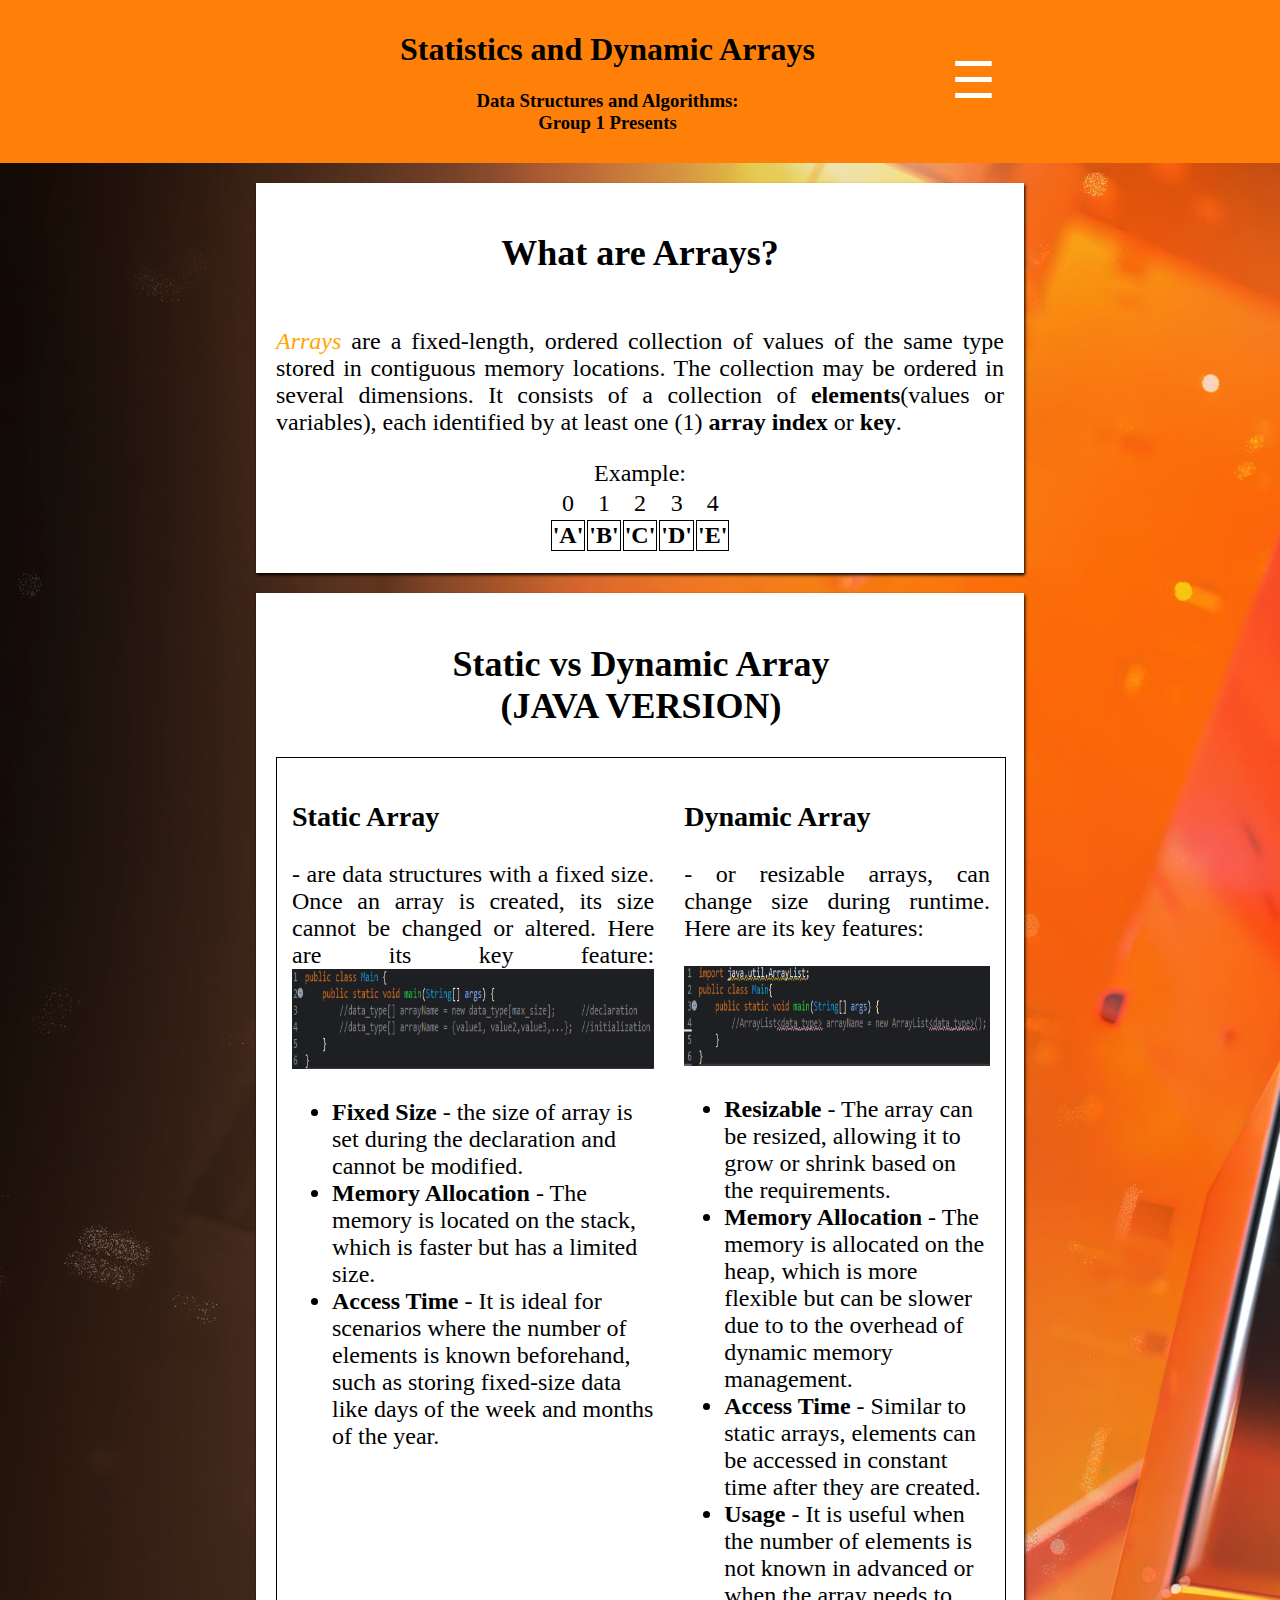
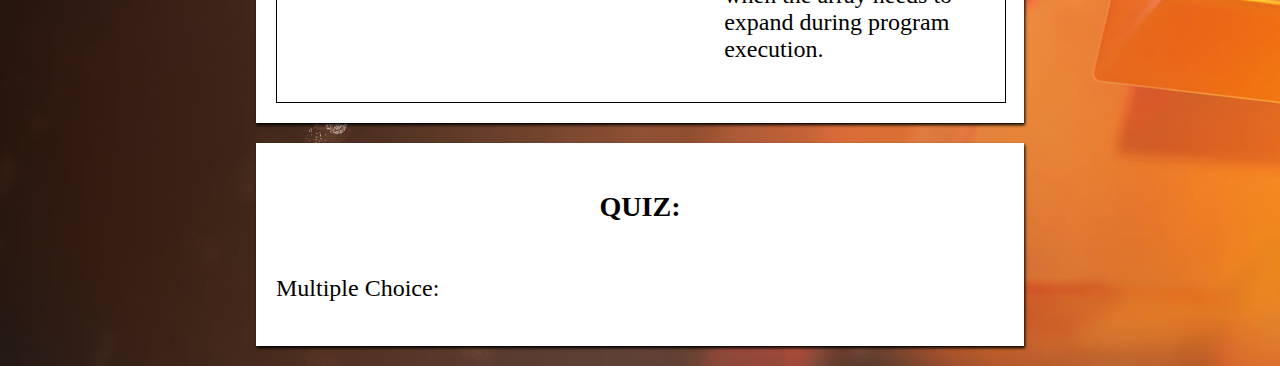
<file: index.html>
<!DOCTYPE html>
<html lang="en">
<head>
    <meta charset="UTF-8">
    <meta name="viewport" content="width=device-width, initial-scale=1.0">
    <title>Statistics and Dynamic Arrays by Group 1</title>
    <link rel="stylesheet" href="./style.css">
    <script src="./script.js" defer></script>
</head>
<body>
    <div class="black"></div>
    <div class="members">
        <h3><u>GROUP 1 MEMBERS</u></h3>
        <p>PRESENTER</p>
        <a href="https://www.facebook.com/xyphercharles#">Lindio, Xypher Charles</a>
        <br>
        <a href="https://web.facebook.com/sijaaann#">Bandelaria, Cian Rubit Villamor</a>
        <br>
        <a href="https://www.facebook.com/vl.ad.196756#">Bes, Bryan Barnedo</a>
        
        <p>CODERS</p>
        <a href="https://www.facebook.com/joven.claudio.24">Claudio, Joven Kallos</a>
        <br>
        <a href="https://www.facebook.com/godwin.alim.1#">Hombre, Ralph Godwin Alim</a>  
        <br>
        <a href="https://www.facebook.com/melville.aquino.2024#">Aquino, Melville Echalas</a>
        
        <p>QUIZ MAKER</p>
        <a href="https://www.facebook.com/johnjasperetac.21#">Etac, John Jasper Bello</a>
        <br>
        <a href="https://www.facebook.com/081.g1#">Camato, Hearty Marie Uy</a>
        <br>
        <a href="https://www.facebook.com/shawnandrei.ajero.1#">Ajero, Shawn Andrei Dela Fuente</a>
        
        <p>QUIZ CHECKER</p>
        <a href="https://www.facebook.com/francisfiel.21#">Luceña, Francis Fiel Guamos</a>
        <br>
        <a href="https://www.facebook.com/nathan.raquel.2025">Raquel, Elijah Nathan Calag</a>
        <br>
        <a href="https://web.facebook.com/GetLostBiatchhh888#">Tangkison, Faith Madraso</a>
    </div>
    <header>
        <div class="title">
            <h1>Statistics and Dynamic Arrays</h1>
            <h3>Data Structures and Algorithms:<br>Group 1 Presents</h3>
        </div>
        <button class="btn">☰</button>
    </header>
    <section>
        <h2>What are Arrays?</h2>
        <p><span style="color: orange"><i>Arrays</i></span> are a fixed-length, ordered collection of values of the same type stored in contiguous memory locations. The collection may be ordered in several dimensions. It consists of a collection of <b>elements</b>(values or variables), each identified by at least one (1) <b>array index</b> or <b>key</b>.</b></p>
        <table>
            <tr style="text-align: center;">
                <td>0</td>
                <td>1</td>
                <td>2</td>
                <td>3</td>
                <td>4</td>
            </tr>
            <tr>
                Example:
                <th>'A'</th>
                <th>'B'</th>
                <th>'C'</th>
                <th>'D'</th>
                <th>'E'</th>  
            </tr>
        </table>
    </section>
    <section>
        <h2>Static vs Dynamic Array<br>(JAVA VERSION)</h2>
        <div class="compare">
            <div class="sArray">
                <h3>Static Array</h3>
                <p>- are data structures with a fixed size. Once an array is created, its size cannot be changed or altered. Here are its key feature:
                <img width="100%" height="100px" src="images/sArray.png">
                <ul>
                    <li><b>Fixed Size</b> - the size of array is set during the declaration and cannot be modified.</li>
                    <li><b>Memory Allocation</b> - The memory is located on the stack, which is faster but has a limited size.</li>
                    <li><b>Access Time</b> - It is ideal for scenarios where the number of elements is known beforehand, such as storing fixed-size data like days of the week and months of the year.</li>
                </ul>
            </div>
            <div class="dArray">
                <h3>Dynamic Array</h3>
                <p>- or resizable arrays, can change size during runtime. Here are its key features: </p>
                <img width="100%" height="100px" src="images/dArray.png">
                <ul>
                    <li><b>Resizable</b> - The array can be resized, allowing it to grow or shrink based on the requirements.</li>
                    <li><b>Memory Allocation</b> - The memory is allocated on the heap, which is more flexible but can be slower due to to the overhead of dynamic memory management.</li>
                    <li><b>Access Time</b> - Similar to static arrays, elements can be accessed in constant time after they are created.</li>
                    <li><b>Usage</b> - It is useful when the number of elements is not known in advanced or when the array needs to expand during program execution.</li>
                </ul>
            </div>
        </div>
    </section>
    <section>
        <h3>QUIZ:</h3>
        <p>Multiple Choice:</p>
        
    </section>


</body>
</html>
</file>
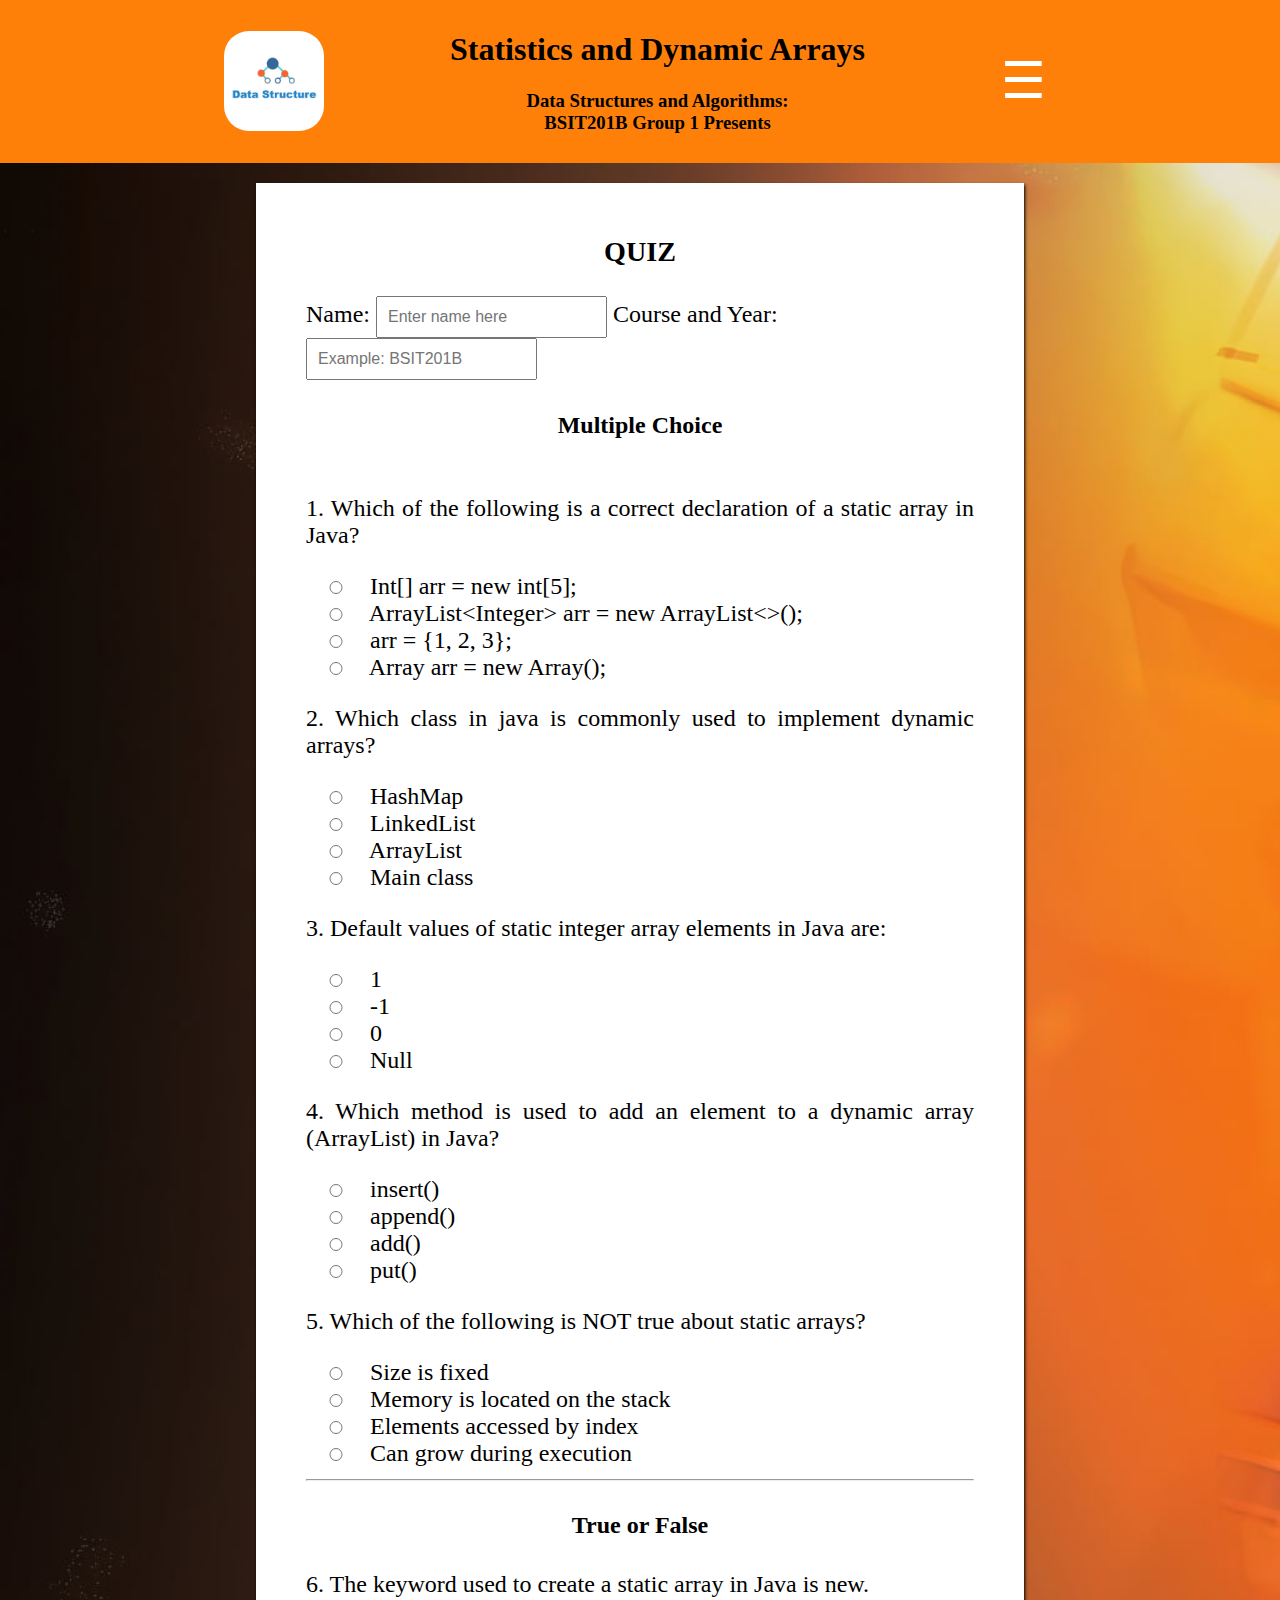
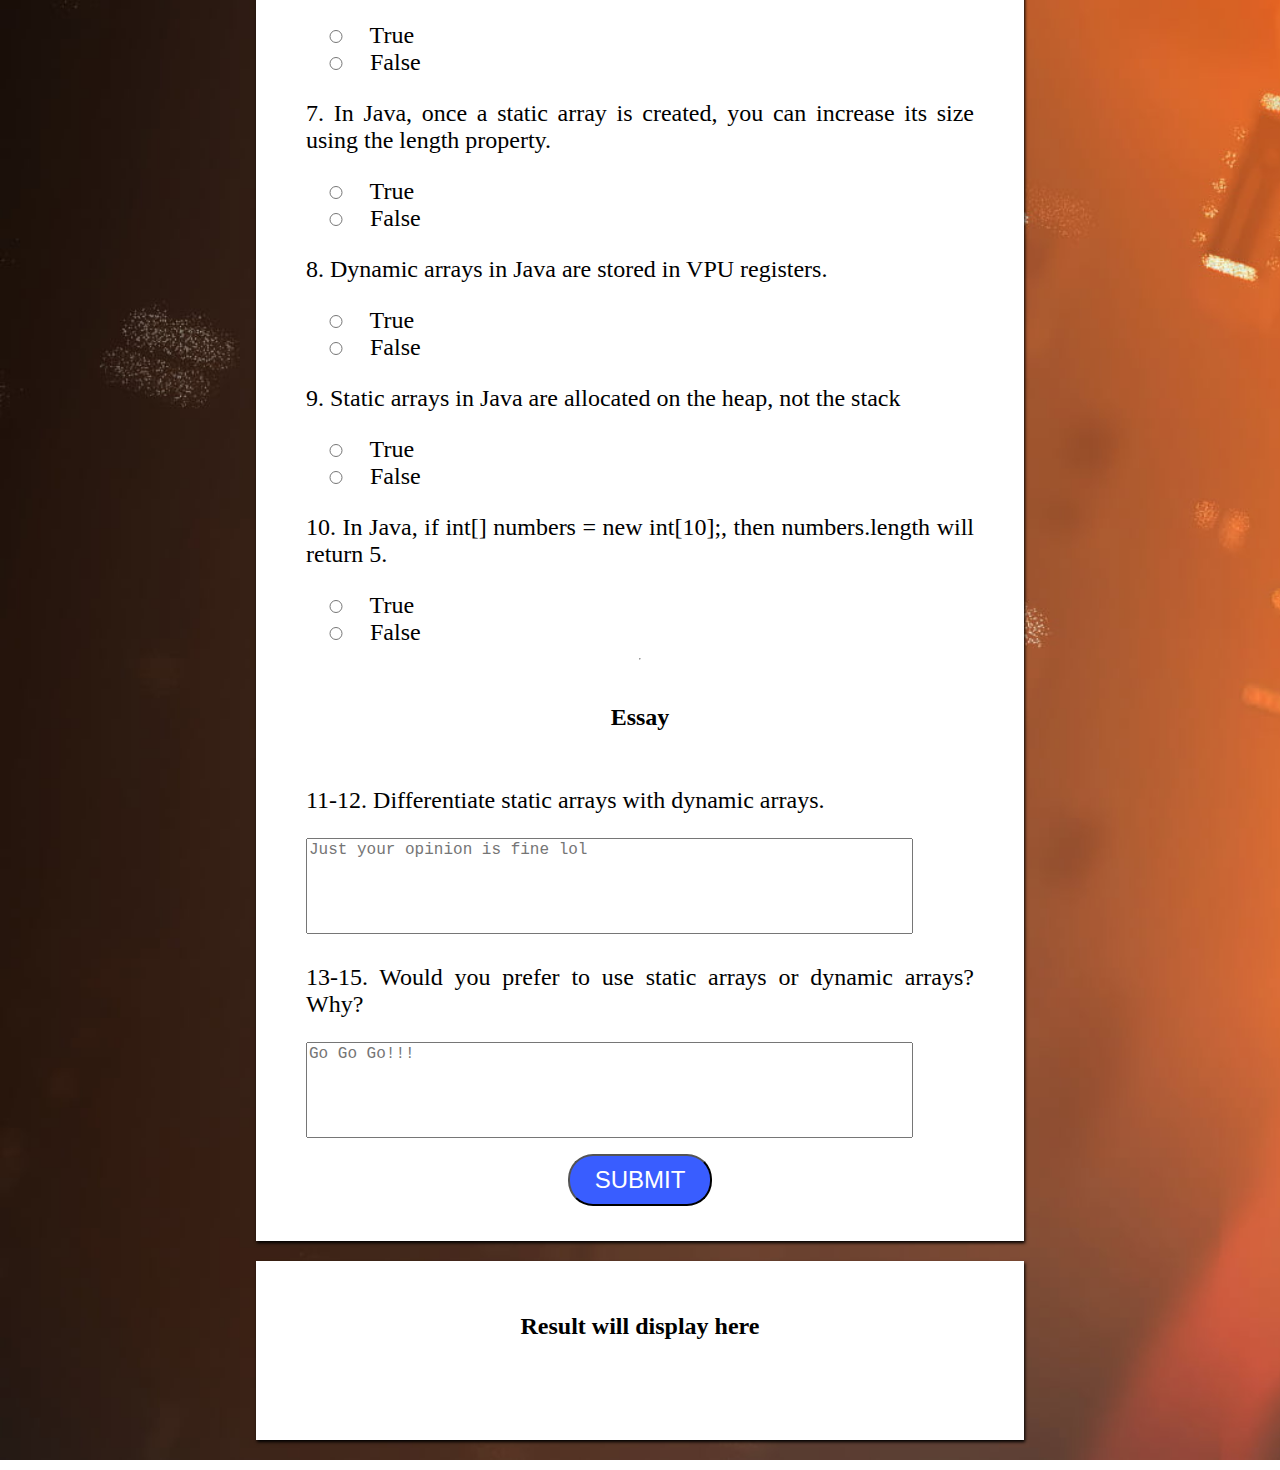
<file: quiz.html>
<!DOCTYPE html>
<html lang="en">
<head>
    <meta charset="UTF-8">
    <meta name="viewport" content="width=device-width, initial-scale=1.0">
    <title>Statistics and Dynamic Arrays by Group 1</title>
    <link rel="stylesheet" href="./style.css">
    <script src="./script.js" defer></script>
    <link rel="icon" href="images/logo.webp">
</head>
<body>
    <div class="black"></div>
    <div class="members">
        <h3><u>BSIT201B GROUP 1 MEMBERS</u></h3>
        <p>PRESENTER</p>
        <a href="https://www.facebook.com/xyphercharles#">Lindio, Xypher Charles</a>
        <br>
        <a href="https://web.facebook.com/sijaaann#">Bandelaria, Cian Rubit Villamor</a>
        <br>
        <a href="https://www.facebook.com/vl.ad.196756#">Bes, Bryan Barnedo</a>
        
        <p>CODERS</p>
        <a href="https://www.facebook.com/joven.claudio.24">Claudio, Joven Kallos</a>
        <br>
        <a href="https://www.facebook.com/godwin.alim.1#">Hombre, Ralph Godwin Alim</a>  
        <br>
        <a href="https://www.facebook.com/melville.aquino.2024#">Aquino, Melville Echalas</a>
        
        <p>QUIZ MAKER</p>
        <a href="https://www.facebook.com/johnjasperetac.21#">Etac, John Jasper Bello</a>
        <br>
        <a href="https://www.facebook.com/081.g1#">Camato, Hearty Marie Uy</a>
        <br>
        <a href="https://www.facebook.com/shawnandrei.ajero.1#">Ajero, Shawn Andrei Dela Fuente</a>
        
        <p>QUIZ CHECKER</p>
        <a href="https://www.facebook.com/francisfiel.21#">Luceña, Francis Fiel Guamos</a>
        <br>
        <a href="https://www.facebook.com/nathan.raquel.2025">Raquel, Elijah Nathan Calag</a>
        <br>
        <a href="https://web.facebook.com/GetLostBiatchhh888#">Tangkison, Faith Madraso</a>
    </div>
    <header>
        <img style="width: 100px; border-radius: 25px;" src="images/logo.webp">
        <div class="title">
            <h1>Statistics and Dynamic Arrays</h1>
            <h3>Data Structures and Algorithms:<br>BSIT201B Group 1 Presents</h3>
        </div>
        <button class="btn">☰</button>
    </header>
    <section style="padding: 25px 50px;">
        <h3>QUIZ</h3>
        <div class="intro">
            <label>Name: <input class="name" placeholder="Enter name here"></label>
            <label>Course and Year: <input class="course" placeholder="Example: BSIT201B"></label>
        </div>
        <h4>Multiple Choice</h4>
        <form>
        <p>1. Which of the following is a correct declaration of a static array in Java?</p>
            <label>
                <input type="radio" name="choice1" value="correct"> Int[] arr = new int[5];
                <br><input type="radio" name="choice1" value="incorrect"> ArrayList&lt;Integer> arr = new ArrayList<>();
                <br><input type="radio" name="choice1" value="incorrect"> arr = {1, 2, 3};
                <br><input type="radio" name="choice1" value="incorrect"> Array arr = new Array();
            </label>

        <p>2. Which class in java is commonly used to implement dynamic arrays?</p>

            <label>
                <input type="radio" name="choice2" value="incorrect"> HashMap
                <br><input type="radio" name="choice2" value="incorrect"> LinkedList
                <br><input type="radio" name="choice2" value="correct"> ArrayList
                <br><input type="radio" name="choice2" value="incorrect"> Main class
            </label>
  
        <p>3. Default values of static integer array elements in Java are:</p>

            <label>
                <input type="radio" name="choice3" value="incorrect"> 1
                <br><input type="radio" name="choice3" value="incorrect"> -1
                <br><input type="radio" name="choice3" value="correct"> 0
                <br><input type="radio" name="choice3" value="incorrect"> Null
            </label>

        <p>4.	Which method is used to add an element to a dynamic array (ArrayList) in Java?</p>

            <label>
                <input type="radio" name="choice4" value="incorrect"> insert()
                <br><input type="radio" name="choice4" value="incorrect"> append()
                <br><input type="radio" name="choice4" value="correct"> add()
                <br><input type="radio" name="choice4" value="incorrect"> put()
            </label>

        <p>5.	Which of the following is NOT true about static arrays?</p>
   
            <label>
                <input type="radio" name="choice5" value="incorrect"> Size is fixed
                <br><input type="radio" name="choice5" value="incorrect"> Memory is located on the stack
                <br><input type="radio" name="choice5" value="incorrect"> Elements accessed by index
                <br><input type="radio" name="choice5" value="correct"> Can grow during execution
            </label>
        <hr>
        <h4>True or False</h4>
        <p>6. The keyword used to create a static array in Java is new.</p>
            <label>
                <input type="radio" name="choice6" value="correct"> True
                <br><input type="radio" name="choice6" value="incorrect"> False
            </label>
        <p>7.	In Java, once a static array is created, you can increase its size using the length property.</p>
            <label>        
                <input type="radio" name="choice7" value="incorrect"> True
                <br><input type="radio" name="choice7" value="correct"> False
            </label>
        <p>8. Dynamic arrays in Java are stored in VPU registers.</p>
            <label>
                <input type="radio" name="choice8" value="incorrect"> True
                <br><input type="radio" name="choice8" value="correct"> False
            </label>
        <p>9.	Static arrays in Java are allocated on the heap, not the stack</p>
            <label>
                <input type="radio" name="choice9" value="correct"> True
                <br><input type="radio" name="choice9" value="incorrect"> False
            </label>
        <p>10.	In Java, if int[] numbers = new int[10];, then numbers.length will return 5.</p>
            <label>
                <input type="radio" name="choice0" value="incorrect"> True
                <br><input type="radio" name="choice0" value="correct"> False
            </label>
        </form>
        <hr>
        <h4>Essay</h4>
        <div style="width: 100%;">
            <p>11-12. Differentiate static arrays with dynamic arrays.</p>
            <textarea class="essay1" rows="5" placeholder="Just your opinion is fine lol"></textarea>

            <p>13-15. Would you prefer to use static arrays or dynamic arrays? Why?</p>
            <textarea class="essay2" rows="5" placeholder="Go Go Go!!!"></textarea>

        </div>
        <button onclick="submit()">SUBMIT</button>
    </section>
    <section>
        <h4 class="nice">Result will display here</h4>
        <p class="result"></p>
    </section>
</body>

</html>
</file>
<file: style.css>
body{
    margin:0;
    padding: 0;
    background-image: url('images/bg.jpg');
    background-size:cover ;
    background-repeat: no-repeat;

}
header{
    background-color:#ff8009;
    margin:0;
    padding: 10px;
    text-align: center;
    display: flex;
    justify-content: center;
    align-items: center;
    .title{
        margin:0 0 0 10%;
    }
    .btn{
        margin:0 0 0 10%;
        background-color: #ff8009;
        border: none;
        color: white;
        font-size: 50px;
        transition: background-color 0.5 ease;
        width: auto;
        height: 100%; 
        cursor: pointer;
        border-radius: 25px;
        padding: 10px;
    }
    .btn:hover{
        background-color: #ffbc7c;
    }
}
section{
    font-size: 1.5em;
    margin:20px 20%;
    box-shadow: 1px 2px 3px black;
    padding: 20px;
    display: flex;
    flex-wrap: wrap;
    flex-direction: column;
    align-items: center;
    background-color: white;
    h2,h4{
        text-align: center;
    }
    table tr {

        th{
            border: 1px solid black;
        }
    }
    .compare{
        border: 1px solid black;
        width: 100%;
        display: flex;
        justify-content: space-around;
        flex-wrap: nowrap;
        .sArray, .dArray{
            padding: 15px;
        }
    }
    p{
        text-align: justify;
        width: 100%;
    }
   form{
    width: 100%;
        label input{
            width: 50px;
        }
    }
    button{
        background-color: rgb(57, 93, 255);
        color: white;
        padding: 10px 25px;
        font-size: 1em;
        margin: 10px;
        border-radius: 25px;
    }
    button:hover{
        background-color: rgb(146, 166, 255);
    }
    div textarea{
        font-size: 1rem;
        resize: none;
        width: 90%;
    }
    div input{
        font-size: 1rem;
        padding: 10px;
    }
}


.members{
    position: fixed;
    background-color: #ff912a;
    width: 40%;
    height: 100%;
    padding: 20px;
    right: -100%;
    z-index: 5;
    transition: right 0.5s ease;
        text-align: center;
        a{
            text-decoration: none;
            
            color: white;
        }
        a:hover{
            background-color: #ffb570;
            color: red;
        }
}
.members.show{
    right: 0;
}
.black{
    display: none;
    height: 100%;
    width: 100%;
    background-color: rgba(0, 0, 0, 0.75);
    opacity: 0;
    position: fixed;
    z-index: 3;
    transition: opacity 0.5s ease;
}
.black.show{
    display: block;
    opacity: 1;
}
@media (max-width:720px) {
    section{
        margin:10px 10%;
        font-size: 100%;

        .compare{
            flex-wrap: wrap;
        }
    }
}
</file>
